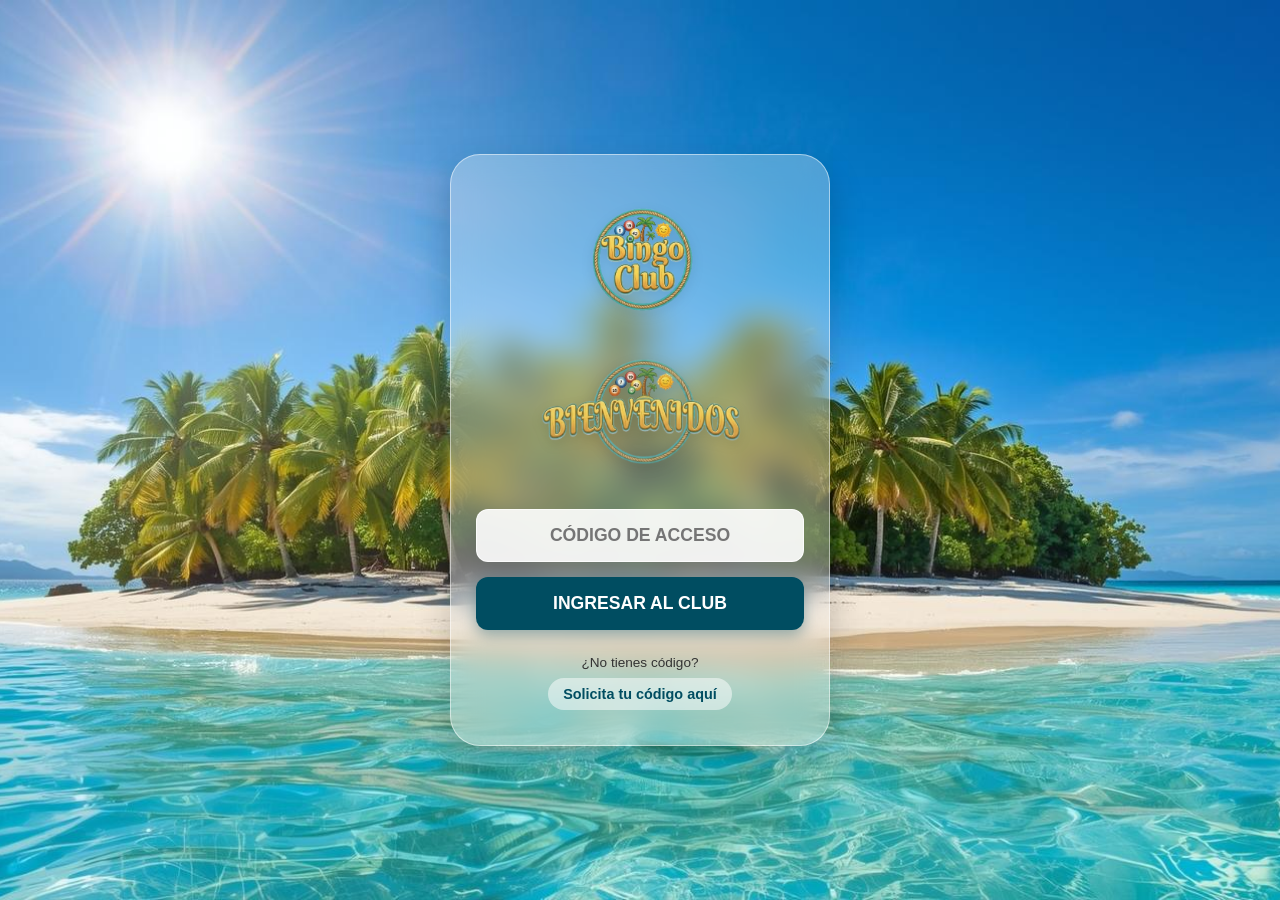
<file: index.html>
<!DOCTYPE html>
<html lang="es">
<head>
    <meta charset="UTF-8">
    <meta name="viewport" content="width=device-width, initial-scale=1.0">
    <title>Bingo Club - Inicio</title>
    <link rel="stylesheet" href="style.css">
</head>
<body class="login-page">

    <div class="glass-container anim-fade-in">
        <header class="brand-header">
            <img src="logo.png" alt="Logo Bingo Club" class="main-logo-img">
            
            <img src="bienvenido.png" alt="Bienvenido" class="welcome-img">
        </header>
        
        <div class="access-box">
            <input type="text" id="accessCode" placeholder="CÓDIGO DE ACCESO" maxlength="5" class="input-modern">
            <button class="btn-glow" onclick="validarEntrada()">INGRESAR AL CLUB</button>
        </div>

        <div class="support-footer">
            <p>¿No tienes código?</p>
            <a href="https://wa.me/584265709830" target="_blank" class="wa-link">Solicita tu código aquí</a>
        </div>
    </div>

    <script src="app.js"></script>
</body>
</html>
</file>
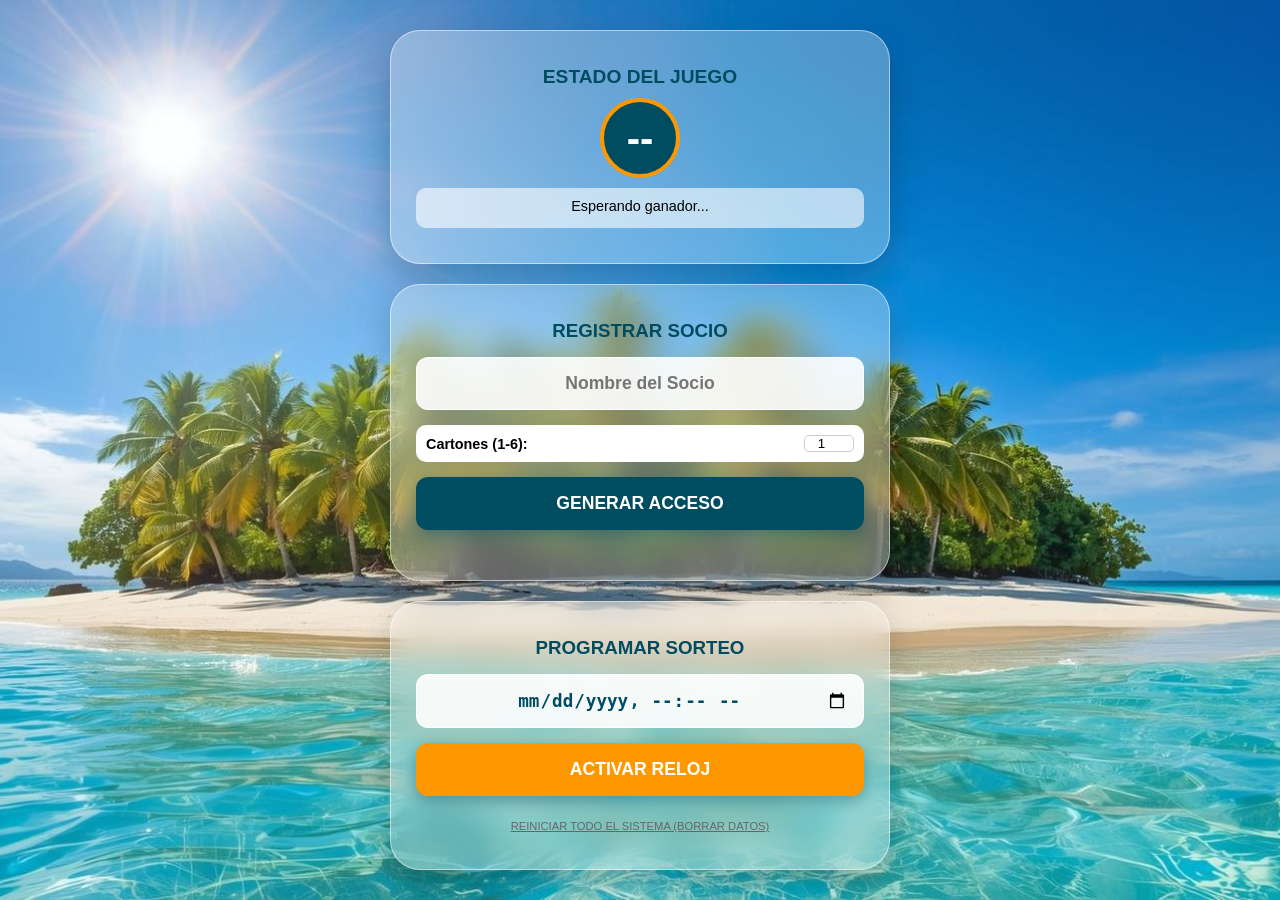
<file: admin.html>
<!DOCTYPE html>
<html lang="es">
<head>
    <meta charset="UTF-8">
    <meta name="viewport" content="width=device-width, initial-scale=1.0">
    <title>Panel Administrativo - Bingo Club</title>
    <link rel="stylesheet" href="style.css">
    <style>
        /* Estilos específicos para asegurar visibilidad en el panel */
        .admin-page { padding: 20px; display: flex; flex-direction: column; align-items: center; }
        .master-ball { 
            width: 80px; height: 80px; background: var(--marine); color: white; 
            border-radius: 50%; display: flex; align-items: center; justify-content: center; 
            font-size: 2.5rem; font-weight: 900; margin: 10px auto; border: 4px solid var(--mango); 
        }
        #listaSocios { width: 100%; margin-top: 15px; }
        .socio-card {
            background: white; padding: 10px; border-radius: 8px; margin-bottom: 8px;
            display: flex; justify-content: space-between; align-items: center;
            box-shadow: 0 2px 5px rgba(0,0,0,0.1);
        }
    </style>
</head>
<body class="admin-page">

    <div class="glass-container" style="max-width: 500px; margin-bottom: 20px;">
        <h2 style="color: var(--marine); font-size: 1.2rem;">ESTADO DEL JUEGO</h2>
        <div id="bolaCantada" class="master-ball">--</div>
        <div id="datosGanador" style="background: rgba(255,255,255,0.6); padding: 10px; border-radius: 10px; min-height: 40px; font-size: 0.9rem;">
            Esperando ganador...
        </div>
    </div>

    <div class="glass-container" style="max-width: 500px; margin-bottom: 20px;">
        <h3 style="color: var(--marine); margin-bottom: 15px;">REGISTRAR SOCIO</h3>
        
        <input type="text" id="nombreSocio" placeholder="Nombre del Socio" class="input-modern">
        
        <div style="display: flex; justify-content: space-between; align-items: center; margin-bottom: 15px; background: white; padding: 10px; border-radius: 10px;">
            <label style="font-weight: bold; font-size: 0.9rem;">Cartones (1-6):</label>
            <input type="number" id="cantCartones" min="1" max="6" value="1" style="width: 50px; text-align: center; border: 1px solid #ccc; border-radius: 5px;">
        </div>

        <button class="btn-glow" onclick="crearSocioMaestro()">GENERAR ACCESO</button>
        
        <div id="listaSocios">
            </div>
    </div>

    <div class="glass-container" style="max-width: 500px;">
        <h3 style="color: var(--marine); margin-bottom: 15px;">PROGRAMAR SORTEO</h3>
        <input type="datetime-local" id="fechaSorteo" class="input-modern">
        <button class="btn-glow" style="background: var(--mango);" onclick="guardarProgramacion()">ACTIVAR RELOJ</button>
        
        <div style="margin-top: 20px;">
            <button onclick="reiniciarTodo()" style="background:none; border:none; color:#666; text-decoration:underline; font-size: 0.7rem; cursor:pointer;">
                REINICIAR TODO EL SISTEMA (BORRAR DATOS)
            </button>
        </div>
    </div>

    <script src="app.js"></script>
</body>
</html>
</file>
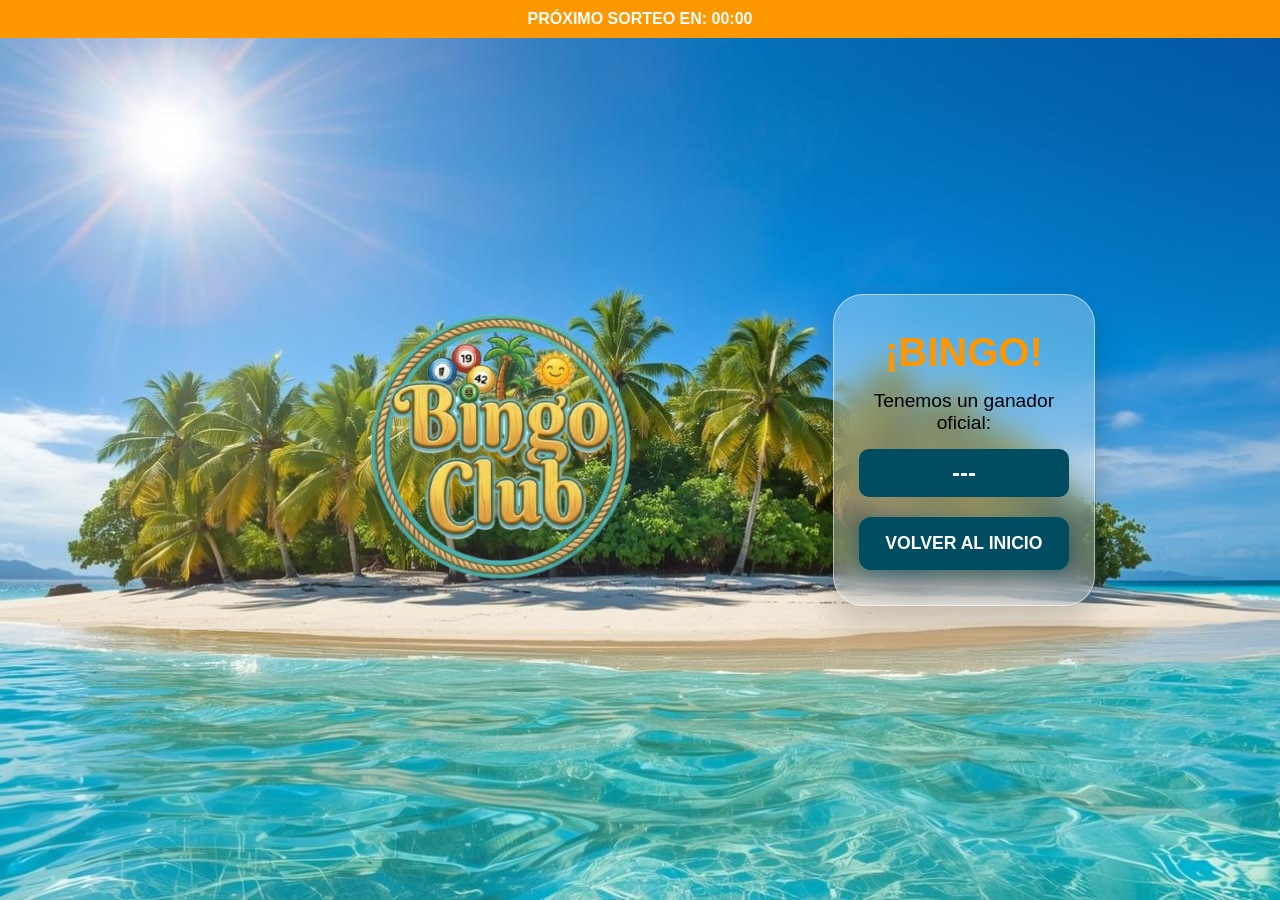
<file: juego.html>
<!DOCTYPE html>
<html lang="es">
<head>
    <meta charset="UTF-8">
    <meta name="viewport" content="width=device-width, initial-scale=1.0">
    <title>Bingo Club - En Vivo</title>
    <link rel="stylesheet" href="style.css">
</head>
<body class="game-page">
    <img src="logo.png" class="corner-logo" alt="Logo">

    <div id="game-over-screen">
        <div class="glass-container">
            <h1 style="color: var(--mango); font-size: 2.5rem;">¡BINGO!</h1>
            <p style="font-size: 1.2rem; margin: 15px 0;">Tenemos un ganador oficial:</p>
            <h2 id="winner-name" style="color: white; background: var(--marine); padding: 10px; border-radius: 10px;">---</h2>
            <button onclick="location.href='index.html'" class="btn-glow" style="margin-top: 20px;">VOLVER AL INICIO</button>
        </div>
    </div>

    <div id="pantallaEspera" class="timer-float" style="position: fixed; top: 0; width: 100%; background: var(--mango); color: white; text-align: center; padding: 10px; z-index: 1005; font-weight: bold;">
        PRÓXIMO SORTEO EN: <span id="relojDiscreto">00:00</span>
    </div>

    <div id="areaJuego" style="display:none;">
        <header class="game-top-nav">
            <div style="margin-bottom: 10px;">Socio: <b id="userName">--</b></div>
            <div class="ball-wrapper" style="width: 90px; height: 90px; background: white; border-radius: 50%; border: 5px solid var(--mango); margin: 0 auto; display: flex; flex-direction: column; align-items: center; justify-content: center; box-shadow: 0 5px 15px rgba(0,0,0,0.3);">
                <span id="letraBola" style="font-size: 1rem; color: var(--mango); font-weight: bold;">?</span>
                <span id="numeroBola" style="font-size: 2.5rem; color: #333; font-weight: 900; line-height: 1;">--</span>
            </div>
            <div id="historialBolas" class="history-container"></div>
        </header>
        
        <main id="cartonesContainer" class="game-scroll-container">
            </main>
    </div>

    <script src="app.js"></script>
</body>
</html>
</file>
<file: style.css>
:root {
    --mango: #ff9800;
    --marine: #004d61;
    --glass-bg: rgba(255, 255, 255, 0.3); /* Transparencia para efecto cristal */
}

* { box-sizing: border-box; margin: 0; padding: 0; -webkit-tap-highlight-color: transparent; }

body {
    font-family: 'Segoe UI', Tahoma, Geneva, Verdana, sans-serif;
    /* Fondo de playa configurado */
    background: url('fondo.jpg') no-repeat center center fixed;
    background-size: cover;
    display: flex;
    align-items: center;
    justify-content: center;
    height: 100vh;
}

/* CONTENEDOR EFECTO CRISTAL */
.glass-container {
    background: var(--glass-bg);
    backdrop-filter: blur(15px);
    -webkit-backdrop-filter: blur(15px);
    border-radius: 30px;
    border: 1px solid rgba(255, 255, 255, 0.5);
    padding: 35px 25px;
    width: 90%;
    max-width: 380px;
    text-align: center;
    box-shadow: 0 15px 35px rgba(0, 0, 0, 0.2);
}

/* IMÁGENES DEL ENCABEZADO */
.main-logo-img {
    width: 260px; /* Tamaño del logo superior */
    margin: 0 auto 10px;
    display: block;
    filter: drop-shadow(0 4px 6px rgba(0,0,0,0.1));
}

.welcome-img {
    width: 90%; /* Se adapta al ancho del contenedor */
    max-width: 260px;
    margin: 0 auto 25px;
    display: block;
    filter: drop-shadow(0 4px 6px rgba(0,0,0,0.1));
}

/* INPUT Y BOTÓN */
.input-modern {
    width: 100%;
    padding: 15px;
    border-radius: 12px;
    border: 1px solid rgba(255,255,255,0.8);
    background: rgba(255,255,255,0.9);
    font-size: 1.1rem;
    font-weight: bold;
    text-align: center;
    margin-bottom: 15px;
    color: var(--marine);
}

.btn-glow {
    width: 100%;
    padding: 16px;
    background: var(--marine);
    color: white !important;
    border: none;
    border-radius: 12px;
    font-weight: 900;
    font-size: 1.1rem;
    cursor: pointer;
    box-shadow: 0 5px 15px rgba(0, 77, 97, 0.4);
    transition: transform 0.2s;
}

.btn-glow:active { transform: scale(0.98); }

/* PIE DE PÁGINA / SOPORTE */
.support-footer { margin-top: 25px; }
.support-footer p { font-size: 0.85rem; color: #333; margin-bottom: 8px; font-weight: 500; }

.wa-link {
    display: inline-block;
    color: var(--marine);
    text-decoration: none;
    font-weight: 900;
    font-size: 0.9rem;
    background: rgba(255,255,255,0.5);
    padding: 8px 15px;
    border-radius: 20px;
    transition: background 0.3s;
}

.wa-link:hover { background: rgba(255,255,255,0.8); }

/* ANIMACIÓN DE ENTRADA */
.anim-fade-in {
    animation: fadeIn 0.8s ease-out;
}

@keyframes fadeIn {
    from { opacity: 0; transform: translateY(20px); }
    to { opacity: 1; transform: translateY(0); }
}
</file>
